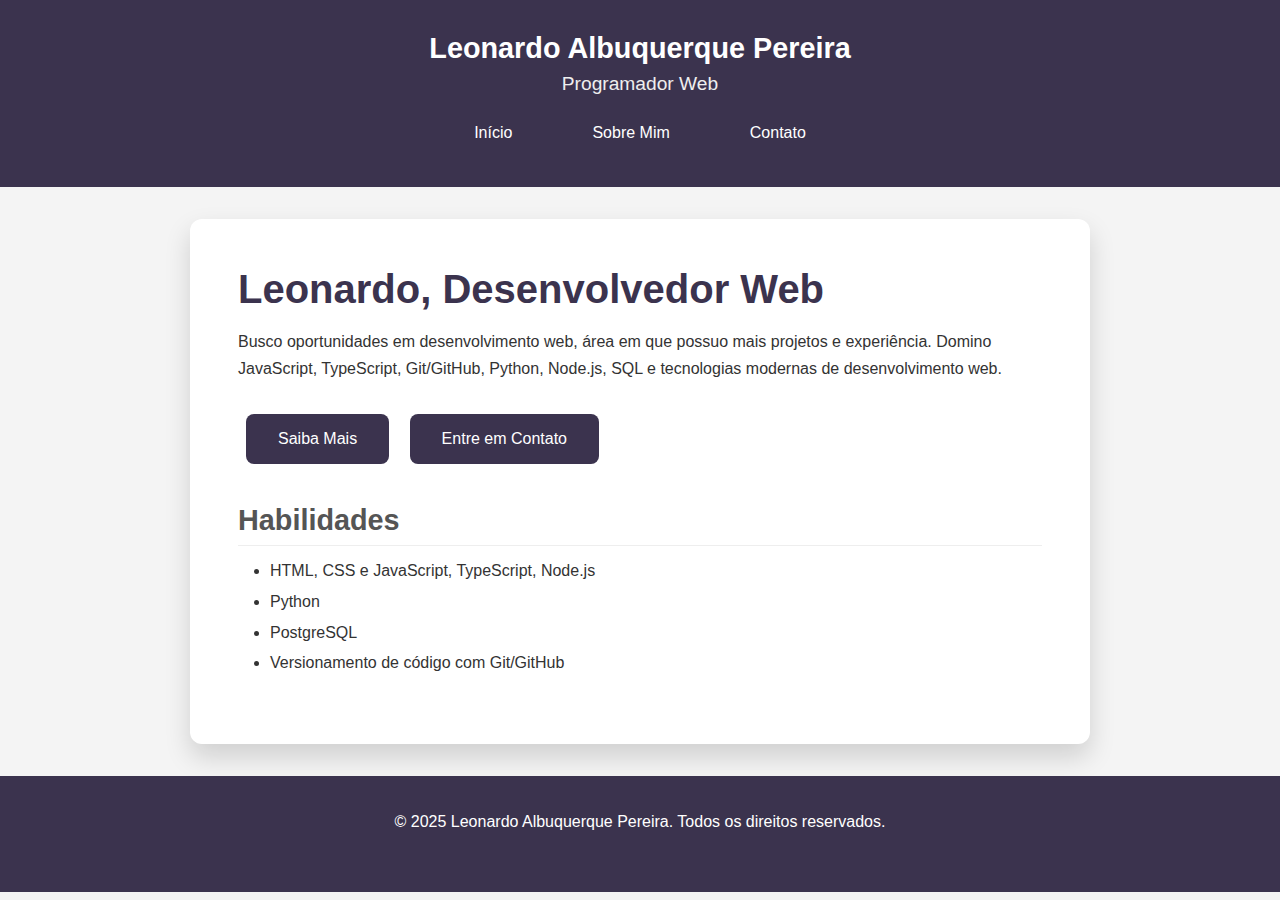
<file: index.html>
<!DOCTYPE html>
<html lang="pt-br">
<head>
  <meta charset="UTF-8">
  <meta name="viewport" content="width=device-width, initial-scale=1.0">
  <title>Início - Leonardo Albuquerque Pereira, Programador</title>
  <link rel="stylesheet" href="style.css">
</head>

<body>
  <header>
    <div>
      <div class="logo">Leonardo Albuquerque Pereira</div>
      <div class="title">Programador Web</div>
    </div>
    <nav>
      <a href="/index.html" class="nav-link">Início</a>
      <a href="/sobre.html" class="nav-link">Sobre Mim</a>
      <a href="/contato.html" class="nav-link">Contato</a>
    </nav>
    <div></div>
  </header>

  <div class="container">
    <section>
      <h1>Leonardo, Desenvolvedor Web</h1>
      <p>
        Busco oportunidades em desenvolvimento web, área em que possuo mais projetos e experiência. Domino JavaScript, TypeScript, Git/GitHub, Python, Node.js, SQL e tecnologias modernas de desenvolvimento web.
      </p>
    </section>

    <section>
      <a href="/sobre.html" class="call-to-action">Saiba Mais</a>
      <a href="/contato.html" class="call-to-action">Entre em Contato</a>
    </section>

    <section class="skills">
      <h2>Habilidades</h2>
      <ul>
        <li>HTML, CSS e JavaScript, TypeScript, Node.js</li>
        <li>Python</li>
        <li>PostgreSQL</li>
        <li>Versionamento de código com Git/GitHub</li>
      </ul>
    </section>
  </div>

  <footer>
    <p>&copy; 2025 Leonardo Albuquerque Pereira. Todos os direitos reservados.</p>
  </footer>
</body>
</html>
</file>
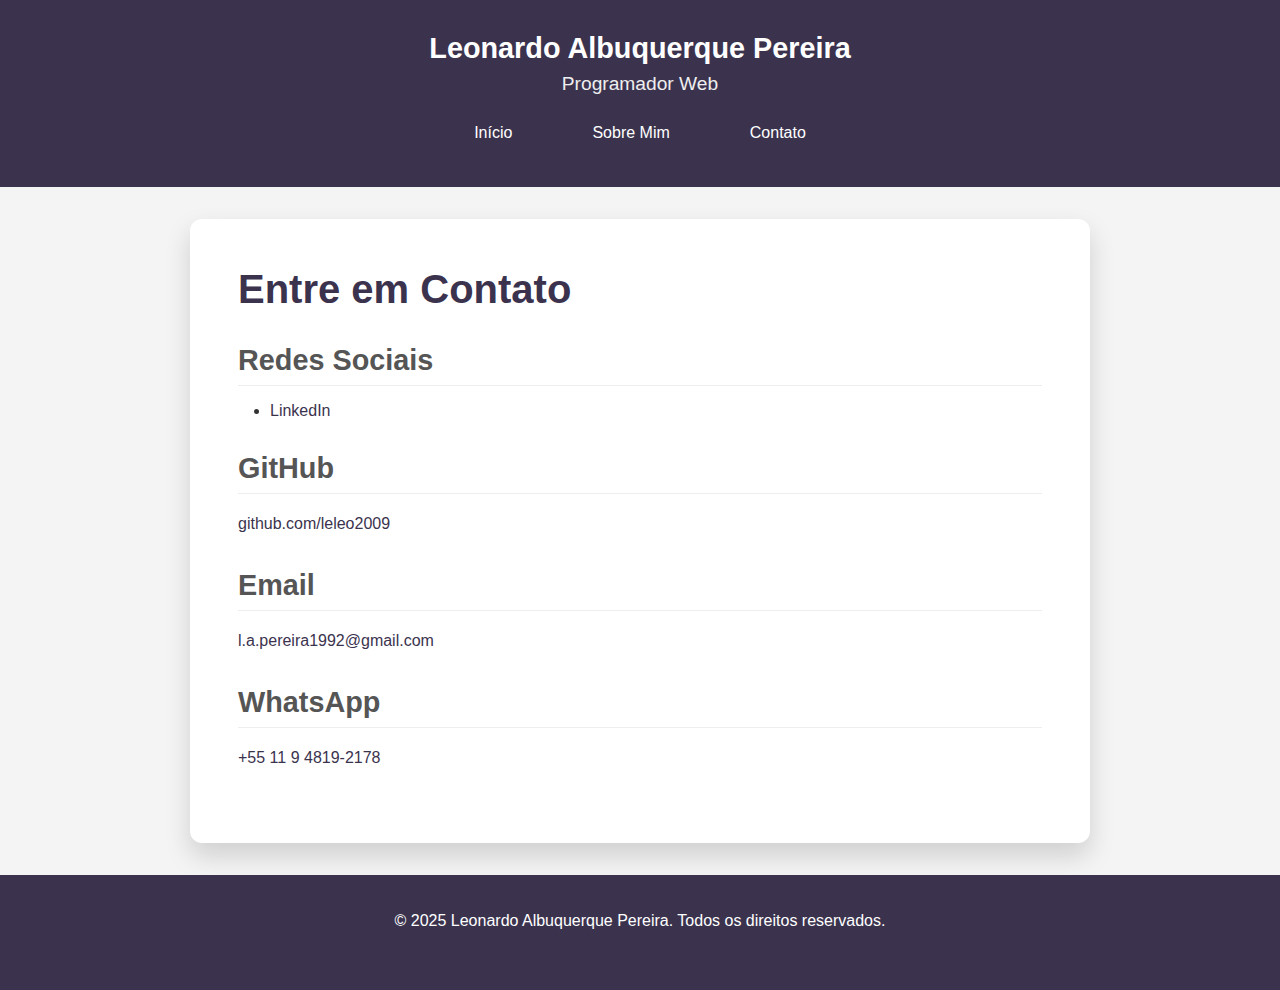
<file: contato.html>
<!DOCTYPE html>
<html lang="pt-br">
<head>
  <meta charset="UTF-8">
  <meta name="viewport" content="width=device-width, initial-scale=1.0">
  <title>Contato - Início - Leonardo Albuquerque Pereira, Programador Web</title>
  <link rel="stylesheet" href="style.css">
</head>

<body>
  <header>
    <div>
      <div class="logo">Leonardo Albuquerque Pereira</div>
      <div class="title">Programador Web</div>
    </div>
    <nav>
      <a href="index.html" class="nav-link">Início</a>
      <a href="sobre.html" class="nav-link">Sobre Mim</a>
      <a href="contato.html" class="nav-link">Contato</a>
    </nav>
  </header>

  <div class="container">
    <section>
      <h1>Entre em Contato</h1>

      <h2>Redes Sociais</h2>
      <ul>
        <li><a href="https://www.linkedin.com/in/leonardo-albuquerque-pereira-760bb9272" target="_blank" rel="noopener noreferrer">LinkedIn</a></li>
      </ul>

      <h2>GitHub</h2>
      <p><a href="https://github.com/leleo2009" target="_blank" rel="noopener noreferrer">github.com/leleo2009</a></p>

      <h2>Email</h2>
      <p><a href="l.a.pereira1992@gmail.com">l.a.pereira1992@gmail.com</a></p>

      <h2>WhatsApp</h2>
      <p><a href="https://wa.me/5511948192178" target="_blank" rel="noopener noreferrer">+55 11 9 4819-2178</a></p>
    </section>
  </div>

  <footer>
    <p>&copy; 2025 Leonardo Albuquerque Pereira. Todos os direitos reservados.</p>
  </footer>
</body>
</html>
</file>
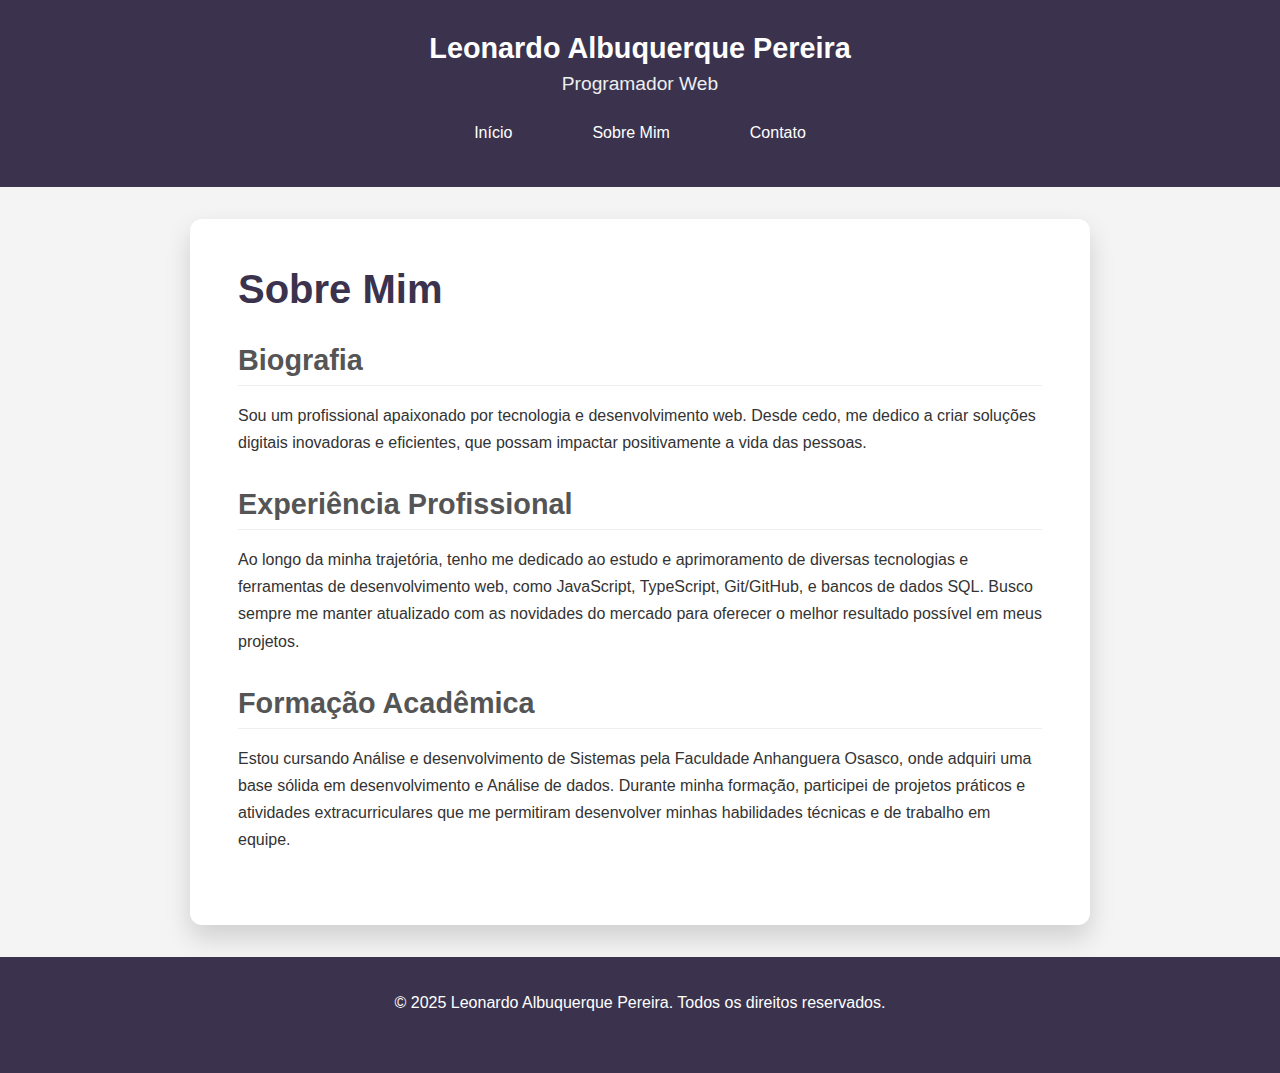
<file: sobre.html>
<!DOCTYPE html>
<html lang="pt-br">
<head>
  <meta charset="UTF-8" />
  <meta name="viewport" content="width=device-width, initial-scale=1.0" />
  <title>Sobre - Leonardo-albuquerque-pereira</title>
  <link rel="stylesheet" href="style.css" />
</head>
<body>
  <header>
    <div>
      <div class="logo">Leonardo Albuquerque Pereira</div>
      <div class="title">Programador Web</div>
    </div>
    <nav>
      <a href="/index.html" class="nav-link">Início</a>
      <a href="/sobre.html" class="nav-link">Sobre Mim</a>
      <a href="/contato.html" class="nav-link">Contato</a>
    </nav>
    <div></div>
  </header>
  <div class="container">
    <section>
      <h1>Sobre Mim</h1>
      <h2>Biografia</h2>
      <p>
        Sou um profissional apaixonado por tecnologia e desenvolvimento web. Desde cedo, me dedico a criar soluções digitais inovadoras e eficientes, que possam impactar positivamente a vida das pessoas.
      </p>
      <h2>Experiência Profissional</h2>
      <p>
        Ao longo da minha trajetória, tenho me dedicado ao estudo e aprimoramento de diversas tecnologias e ferramentas de desenvolvimento web, como JavaScript, TypeScript, Git/GitHub, e bancos de dados SQL. Busco sempre me manter atualizado com as novidades do mercado para oferecer o melhor resultado possível em meus projetos.
      </p>
      <h2>Formação Acadêmica</h2>
      <p>
        Estou cursando Análise e desenvolvimento de Sistemas pela Faculdade Anhanguera Osasco, onde adquiri uma base sólida em desenvolvimento e Análise de dados. Durante minha formação, participei de projetos práticos e atividades extracurriculares que me permitiram desenvolver minhas habilidades técnicas e de trabalho em equipe.
      </p>
    </section>
  </div>
  <footer>
    <p>&copy; 2025 Leonardo Albuquerque Pereira. Todos os direitos reservados.</p>
  </footer>
</body>
</html>
</file>
<file: style.css>
* {
  box-sizing: border-box;
  margin: 0;
  padding: 0;
}

body {
  font-family: 'Poppins', sans-serif; /* Fonte mais moderna */
  margin: 0;
  padding: 0;
  background-color: #f4f4f4; /* Fundo mais suave */
  color: #333; /* Cor de texto mais legível */
}

header {
  background-color: #3b334e; /* Cor de fundo do cabeçalho */
  padding: 2rem 0;
  text-align: center;
}

header .logo {
  font-size: 1.8rem; /* Tamanho do logo */
  font-weight: 700; /* Peso da fonte do logo */
  color: #fff; /* Cor do logo */
  margin-bottom: 0.5rem;
}

header .title {
  font-size: 1.2rem;
  color: #eee;
  margin-bottom: 1rem; /* Espaçamento abaixo do título */
}


header nav {
    display: flex;
    justify-content: center; /* Centraliza os links */
}

header .nav-link {
  color: #fff; /* Cor dos links */
  border-radius: 8px; /* Bordas arredondadas */
  display: inline-block;
  margin: 0 1rem; /* Espaçamento entre os links */
  padding: 0.8rem 1.5rem; /* Padding maior */
  text-decoration: none;
  font-weight: 500;
  transition: 0.3s; /* Transição mais suave */
}

header .nav-link:hover {
  background-color: rgba(255, 255, 255, 0.2); /* Efeito de hover mais suave */
  color: #e2d7ff;
}

.container {
  max-width: 900px; /* Largura máxima */
  margin: 2rem auto; /* Margem superior e inferior */
  padding: 3rem; /* Padding interno */
  background-color: #fff;
  box-shadow: 0 0.8rem 1.6rem rgba(0, 0, 0, 0.15); /* Sombra mais suave */
  border-radius: 12px; /* Bordas mais arredondadas */
}

h1 {
  font-size: 2.5rem; /* Tamanho do título */
  font-weight: 700;
  color: #3b334e; /* Cor do título */
  margin-bottom: 1rem;
}

h2 {
  font-size: 1.8rem;
  color: #555; /* Cor do subtítulo */
  margin-top: 2rem; /* Espaçamento superior */
  margin-bottom: 1rem;
  border-bottom: 1px solid #eee; /* Linha abaixo dos subtítulos */
  padding-bottom: 0.5rem;
}

p {
  line-height: 1.7; /* Altura de linha */
  margin-bottom: 1.5rem;
}

a {
  color: #3b334e;
  text-decoration: none;
  transition: 0.3s;
}

a:hover {
  color: #4e4368;
}

ul {
    list-style-type: disc; /* Estilo da lista */
    padding-left: 2rem; /* Espaçamento da lista */
    margin-bottom: 1.5rem;
}

ul li {
  margin-bottom: 0.8rem;
}

.call-to-action {
  background-color: #3b334e;
  border: none;
  border-radius: 8px;
  color: #fff;
  cursor: pointer;
  display: inline-block;
  margin: 0.5rem;
  padding: 1rem 2rem;
  text-decoration: none;
  font-weight: 500;
  transition: 0.3s;
}

.call-to-action:hover {
  background-color: #4e4368;
}

.skills {
  margin-top: 2rem;
}

footer {
  text-align: center;
  padding: 2rem 0;
  background-color: #3b334e;
  color: #fff;
}

/* Media query para tornar o site responsivo */
@media (max-width: 768px) {
    .container {
        padding: 2rem;
    }

    h1 {
        font-size: 2rem;
    }

    h2 {
        font-size: 1.5rem;
    }

    header nav {
        flex-direction: column; /* Links em coluna */
    }

    header .nav-link {
        margin: 0.5rem 0; /* Espaçamento vertical */
        padding: 0.6rem 1.2rem;
    }
}
</file>
